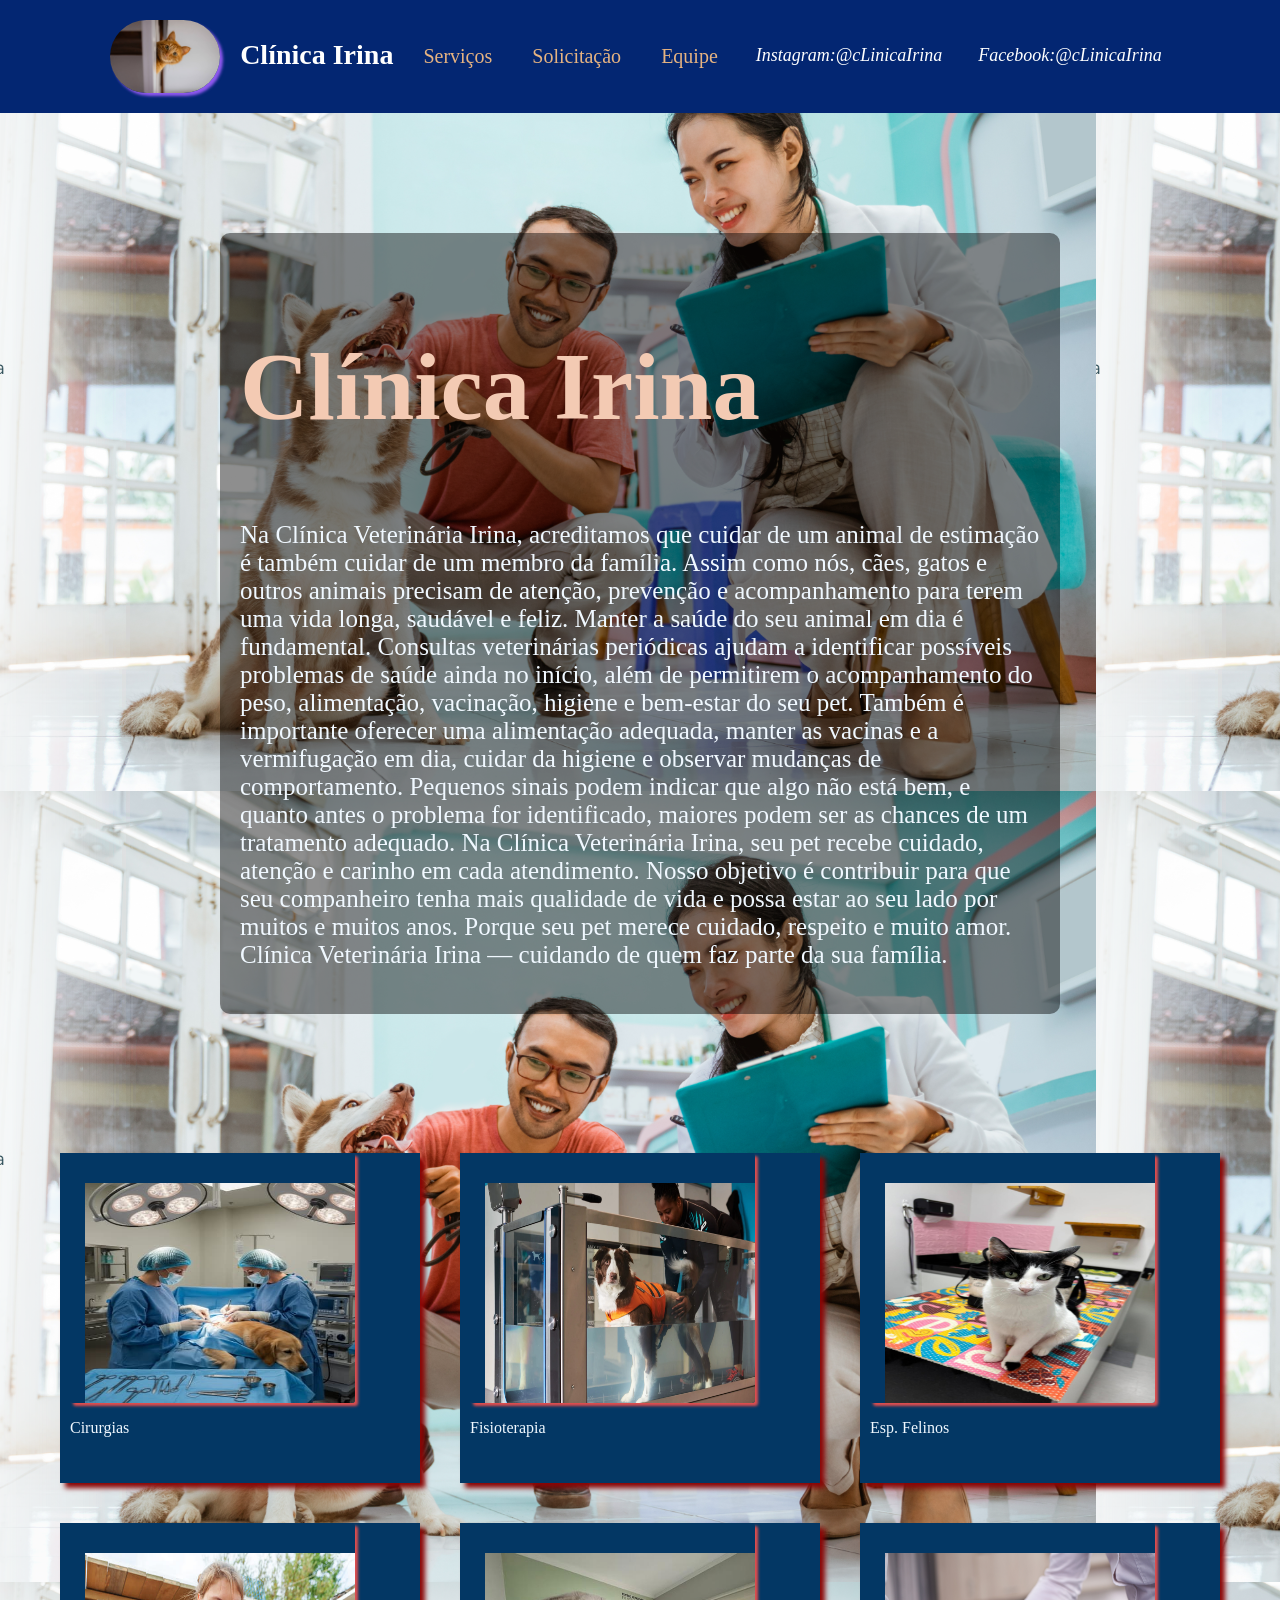
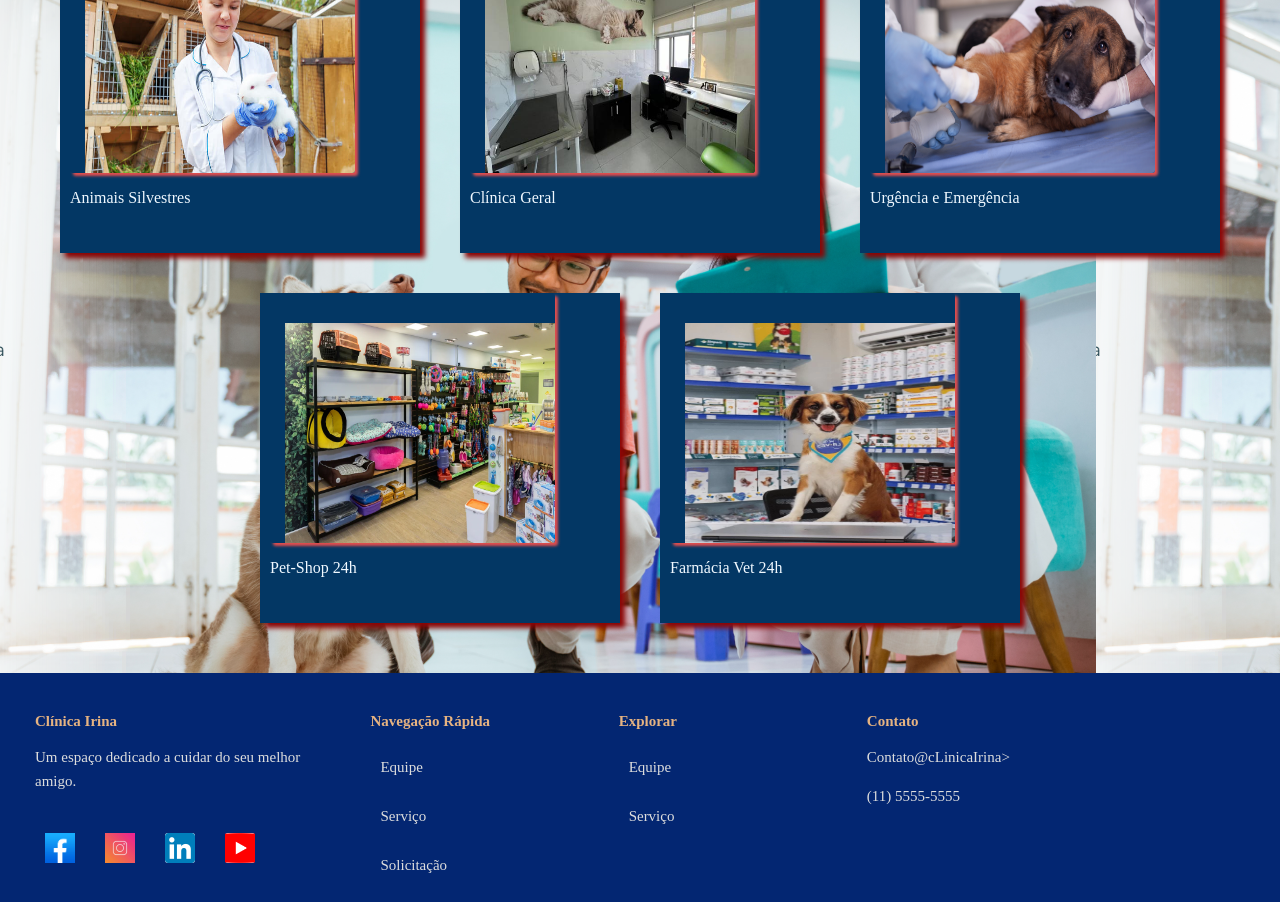
<file: index.html>
<!DOCTYPE html>
<html lang="pt-br">
<head>
    <meta charset="UTF-8">
    <meta name="viewport" content="width=device-width, initial-scale=1.0">
    <title>Clínica Irina</title>
    <link rel="stylesheet" href="isis.css">
</head>
<body>
      <header>
        <img src="logo.png">
        <h1>Clínica Irina</h1>

        <a href="servico.html">Serviços</a>
        <a href="contato.html">Solicitação</a>
        <a href="equipe.html">Equipe</a>
        <i>Instagram:@cLinicaIrina</i>
        <i>Facebook:@cLinicaIrina</i>
    </header>
    <div class="crucius">
        <div class="divEscura">
        <h2>Clínica Irina</h2>
        <p>
            Na Clínica Veterinária Irina, acreditamos que cuidar de um animal de estimação é também cuidar de um membro da família. Assim como nós, cães, gatos e outros animais precisam de atenção,
             prevenção e acompanhamento para terem uma vida longa, saudável e feliz.

          Manter a saúde do seu animal em dia é fundamental. Consultas veterinárias periódicas ajudam a identificar possíveis problemas de saúde ainda no início, 
          além de permitirem o acompanhamento do peso, alimentação, vacinação, higiene e bem-estar do seu pet.

         Também é importante oferecer uma alimentação adequada, manter as vacinas e a vermifugação em dia, cuidar da higiene e observar mudanças de comportamento.
          Pequenos sinais podem indicar que algo não está bem, e quanto antes o problema for identificado, maiores podem ser as chances de um tratamento adequado.

Na Clínica Veterinária Irina, seu pet recebe cuidado, atenção e carinho em cada atendimento.
 Nosso objetivo é contribuir para que seu companheiro tenha mais qualidade de vida e possa estar ao seu lado por muitos e muitos anos.

Porque seu pet merece cuidado, respeito e muito amor.
Clínica Veterinária Irina — cuidando de quem faz parte da sua família.
        </p>
</div>
    </div> 
       <div class="alter" >
            <div class="susu">
                <img src="cir.png" alt="nana">
                <p class="texto-pequeno">Cirurgias</p>
            </div>

              <div class="susu">
                <img src="fisio.png" alt="dudu">
                <p class="texto-pequeno">Fisioterapia</p>
            </div>

              <div class="susu">
                <img src="felin.png" alt="nano">
                <p class="texto-pequeno">Esp. Felinos</p>
            </div>

             <div class="susu">
                <img src="silve.png" alt="nano">
                <p class="texto-pequeno">Animais Silvestres</p>
            </div>

             <div class="susu">
                <img src="geral.png" alt="nano">
                <p class="texto-pequeno">Clínica Geral</p>
            </div>

             <div class="susu">
                <img src="urg.png" alt="nano">
                <p class="texto-pequeno">Urgência e Emergência</p>
            </div>

              <div class="susu">
                <img src="shop.png" alt="nano">
                <p class="texto-pequeno">Pet-Shop 24h</p>
            </div>

              <div class="susu">
                <img src="farmm.png" alt="nano">
                <p class="texto-pequeno">Farmácia Vet 24h</p>
            </div>
        </div>

    <footer>

    <div class="footer-container">


        <!-- LOGO / DESCRIÇÃO -->

        <div class="footer-coluna">

            <h3>Clínica Irina</h3>

            <p>
                Um espaço dedicado a cuidar do seu melhor amigo.
            </p>


            <!-- REDES SOCIAIS -->

            <div class="redes">

                <a href="#">
                    <img src="face.png" alt="Facebook">
                </a>

                <a href="#">
                    <img src="insta.png" alt="Instagram">
                </a>

                <a href="#">
                    <img src="link.png" alt="Linkedin">
                </a>

                <a href="#">
                    <img src="you.png" alt="Youtube">
                </a>

            </div>

        </div>


        <!-- NAVEGAÇÃO -->

        <div class="footer-coluna">
           
            <h3>Navegação Rápida</h3>

            <a href="equipe.html">Equipe</a>

            <a href="servico.html">Serviço</a>

            <a href="contato.html">Solicitação</a>
        
         
        </div>


        <!-- EXPLORAR -->

        <div class="footer-coluna">

            <h3>Explorar</h3>

               <a href="equipe.html">Equipe</a>

            <a href="servico.html">Serviço</a>

            


            
        </div>


        <!-- CONTATO -->

        <div class="footer-coluna">

            <h3>Contato</h3>

            <p>Contato@cLinicaIrina>

            <p>(11) 5555-5555</p>

        </div>

    </div>
</footer>
</body>
</html>
</file>
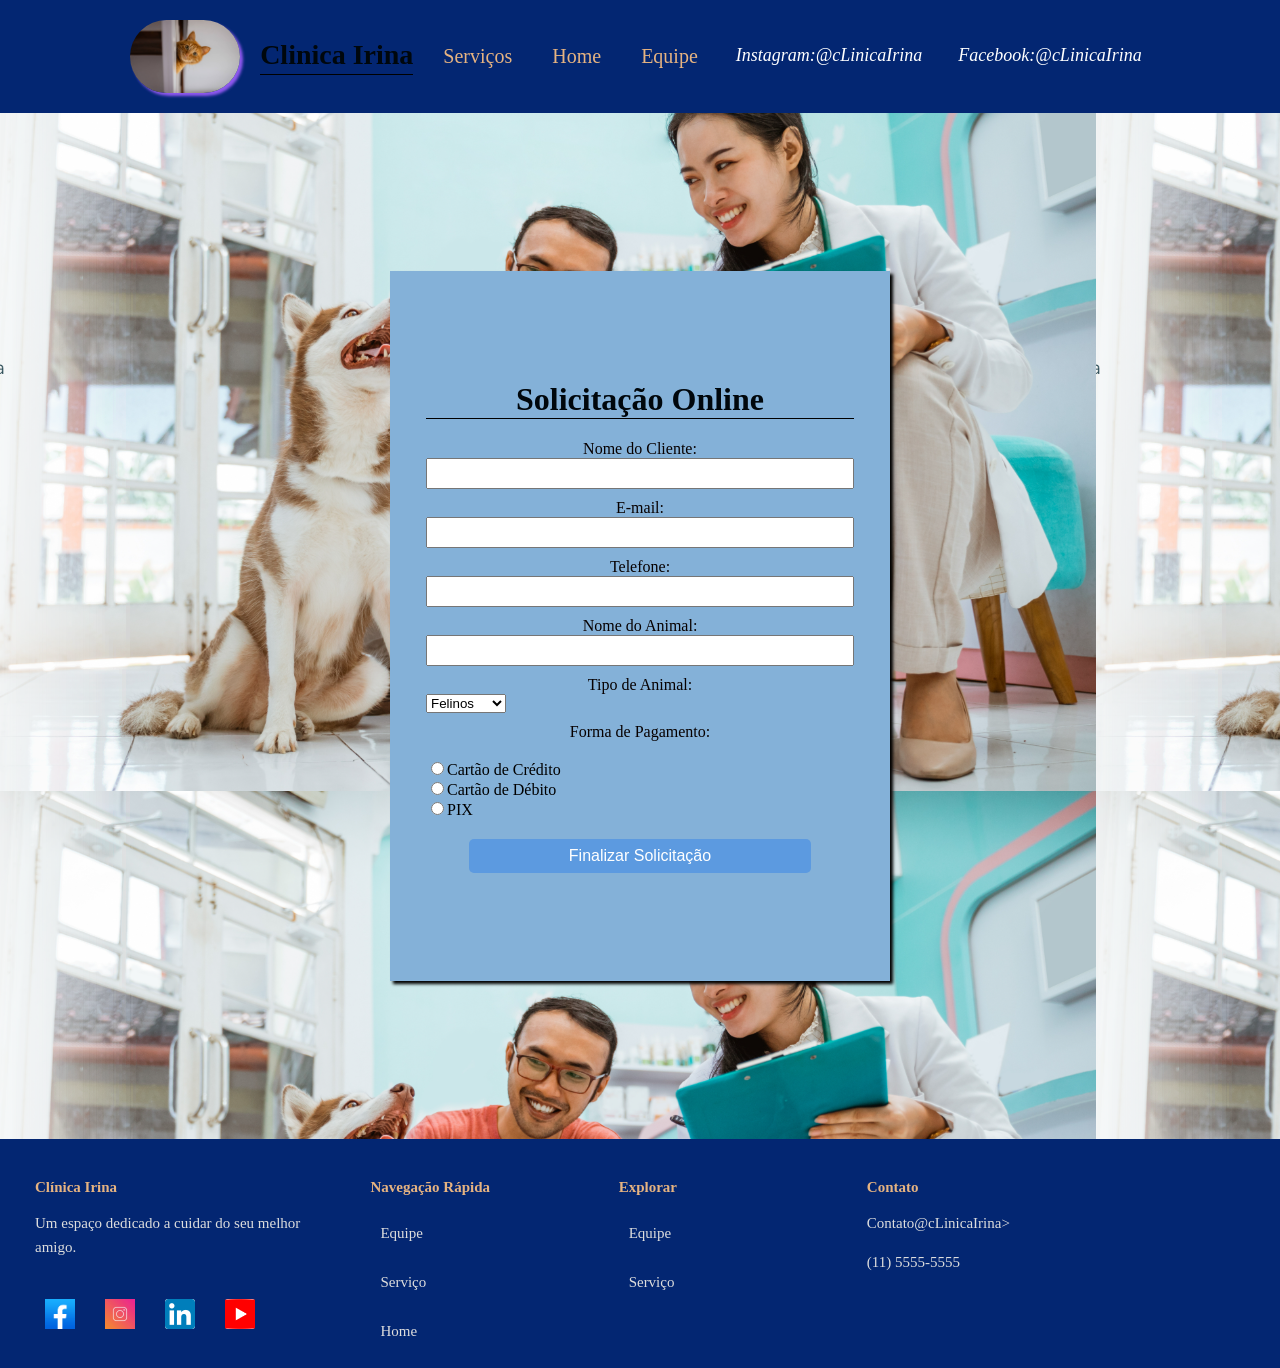
<file: contato.html>
<!DOCTYPE html>
<html lang="pt-br">
<head>
    <meta charset="UTF-8">
    <meta name="viewport" content="width=device-width, initial-scale=1.0">
    <title>Clínica Irina</title>
    <link rel="stylesheet" href="irina.css">
</head>
<body>
      <header>
        <img src="logo.png">
        <h1>Clinica Irina</h1>

        <a href="servico.html">Serviços</a>
        <a href="index.html">Home</a>
        <a href="equipe.html">Equipe</a>
        <i>Instagram:@cLinicaIrina</i>
        <i>Facebook:@cLinicaIrina</i>
    </header>
 <div class="container">
    <div class="formulario">
     <form>
        <h1>Solicitação Online</h1>
    <label for="nome">Nome do Cliente: </label>
    <input type="nome" id="nome" name="nome" placeholder=""><br>
    <label for="email">E-mail:</label>
    <input type="text" name="email" id="email"><br>
     <label for="telef">Telefone:</label>
    <input type="text" name="telef" id="telef"><br>
      <label for="ani">Nome do Animal: </label>
    <input type="nome" id="ani" name="ani" placeholder=""><br>
    <label for="produto">Tipo de Animal: </label>
    <select name="animal" id="animal"> 
        <option value="F">Felinos</option>
        <option value="C">Cães</option>
        <option value="S">Silvestres</option>
    </select>
    <br>
    <label for="pagamento">Forma de Pagamento: </label><br>
    <input type="radio" id="pagamento" name="pagamento" value="cartao de credito">Cartão de Crédito<br>
    <input  type="radio" id="pagamento" name="pagamento" value="cartao de debito">Cartão de Débito<br>
    <input type="radio" id="pagamento" name="pagamento" value="pix">PIX
    <br>
    
      <button onclick="finalizarpedido">Finalizar Solicitação</button>
      </form>
</div>
</div>
        <footer>

    <div class="footer-container">


        <!-- LOGO / DESCRIÇÃO -->

        <div class="footer-coluna">

            <h3>Clínica Irina</h3>

            <p>
                Um espaço dedicado a cuidar do seu melhor amigo.
            </p>


            <!-- REDES SOCIAIS -->

            <div class="redes">

                <a href="#">
                    <img src="face.png" alt="Facebook">
                </a>

                <a href="#">
                    <img src="insta.png" alt="Instagram">
                </a>

                <a href="#">
                    <img src="link.png" alt="Linkedin">
                </a>

                <a href="#">
                    <img src="you.png" alt="Youtube">
                </a>

            </div>

        </div>


        <!-- NAVEGAÇÃO -->

        <div class="footer-coluna">
           
            <h3>Navegação Rápida</h3>

            <a href="equipe.html">Equipe</a>

            <a href="servico.html">Serviço</a>

            <a href="index.html">Home</a>
        
         
        </div>


        <!-- EXPLORAR -->

        <div class="footer-coluna">

            <h3>Explorar</h3>

               <a href="equipe.html">Equipe</a>

            <a href="servico.html">Serviço</a>

            


            
        </div>


        <!-- CONTATO -->

        <div class="footer-coluna">

            <h3>Contato</h3>

            <p>Contato@cLinicaIrina>

            <p>(11) 5555-5555</p>

        </div>

    </div>
</footer>
</body>
</html>
</file>
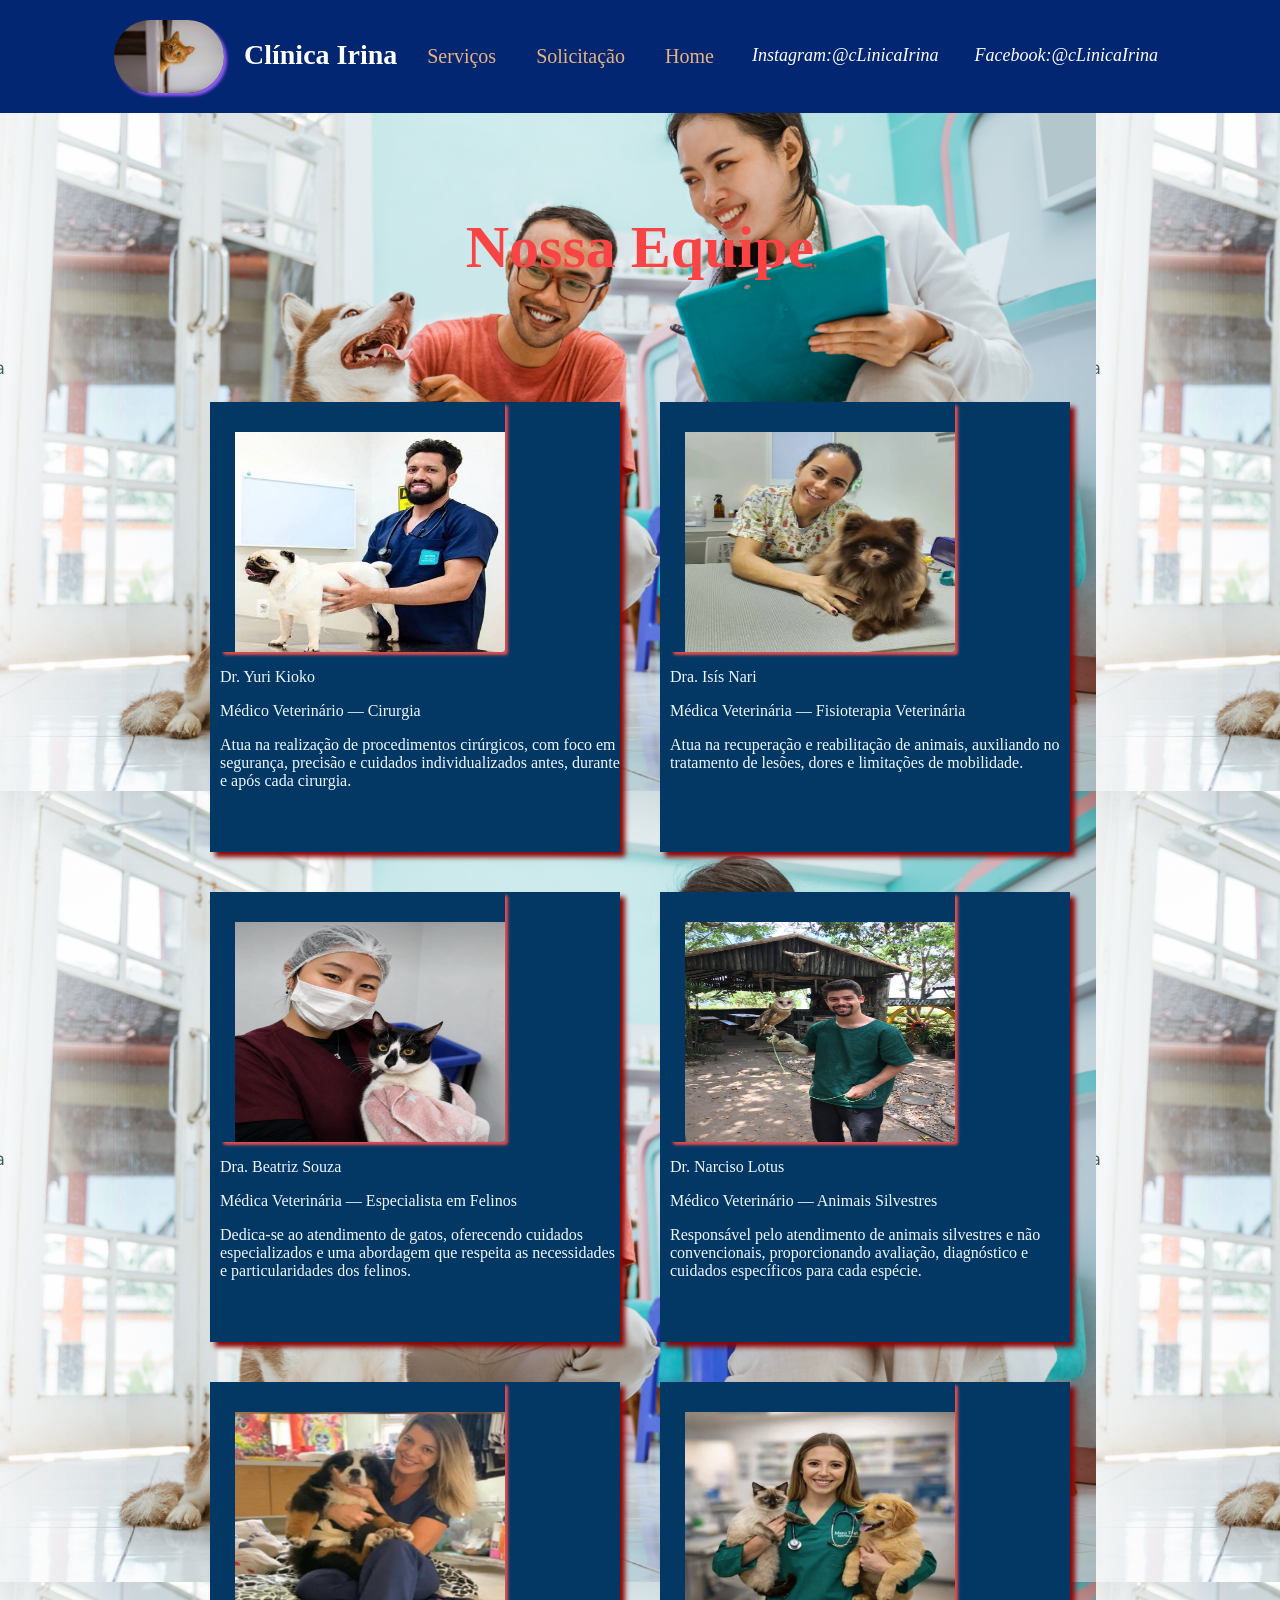
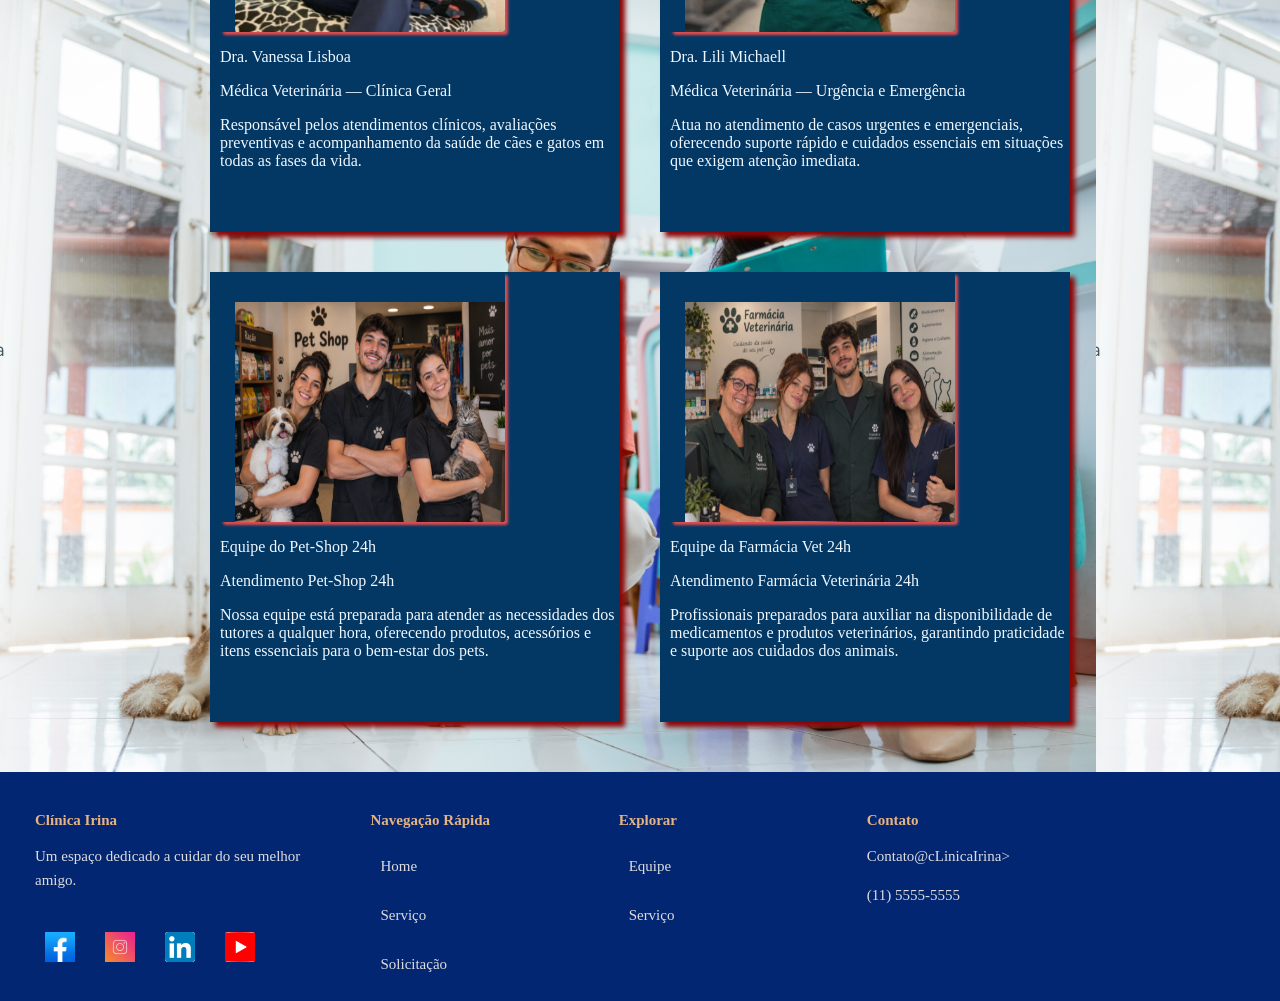
<file: equipe.html>
<!DOCTYPE html>
<html lang="pt-br">
<head>
    <meta charset="UTF-8">
    <meta name="viewport" content="width=device-width, initial-scale=1.0">
    <title>Clínica Irina</title>
    <link rel="stylesheet" href="callis.css">
</head>
<body>
     <header>
        <img src="logo.png">
        <h1>Clínica Irina</h1>

        <a href="servico.html">Serviços</a>
        <a href="contato.html">Solicitação</a>
        <a href="index.html">Home</a>
        <i>Instagram:@cLinicaIrina</i>
        <i>Facebook:@cLinicaIrina</i>
    </header>

<h2> Nossa Equipe</h2>
     <div class="alter" >
            <div class="susu">
                <img src="cirdoc.png" alt="nana">
                <p>Dr. Yuri Kioko</p>
                 <p>Médico Veterinário — Cirurgia </p>
                <p>Atua na realização de procedimentos cirúrgicos, com foco em segurança, precisão e cuidados individualizados antes,
                     durante e após cada cirurgia.</p>
            </div>

              <div class="susu">
                <img src="fisiodoc.png" alt="dudu">
                <p>Dra. Isís Nari</p>
                 <p>Médica Veterinária — Fisioterapia Veterinária </p>
                <p>Atua na recuperação e reabilitação de animais, auxiliando no tratamento de lesões, dores e limitações de mobilidade.</p>
            </div>

              <div class="susu">
                <img src="felidoc.png" alt="nano">
                <p>Dra. Beatriz Souza</p>
                 <p> Médica Veterinária — Especialista em Felinos</p>
                 <p>Dedica-se ao atendimento de gatos, oferecendo cuidados especializados e uma abordagem que respeita as necessidades e particularidades dos felinos. </p>
            </div>

             <div class="susu">
                <img src="silvedocc.png" alt="nano">
                <p>Dr. Narciso Lotus</p>
                <p>Médico Veterinário — Animais Silvestres</p>
                <p>Responsável pelo atendimento de animais silvestres e não convencionais, proporcionando avaliação, diagnóstico e cuidados específicos para cada espécie.</p>
            </div>

             <div class="susu">
                <img src="clicgdoc.png" alt="nano">
                <p>Dra. Vanessa Lisboa </p>
                <p>Médica Veterinária — Clínica Geral</p>
                <p>Responsável pelos atendimentos clínicos, avaliações preventivas e acompanhamento da saúde de cães e gatos em todas as fases da vida.</p>
            </div>

             <div class="susu">
                <img src="urgdoc.png" alt="nano">
                <p>Dra. Lili Michaell</p>
                 <p>Médica Veterinária — Urgência e Emergência</p>
                <p>Atua no atendimento de casos urgentes e emergenciais, oferecendo suporte rápido e cuidados essenciais em situações que exigem atenção imediata.</p>
            </div>

              <div class="susu">
                <img src="equipetdoc.png" alt="nano">
                <p>Equipe do Pet-Shop 24h</p>
                 <p>Atendimento Pet-Shop 24h</p>
                <p>Nossa equipe está preparada para atender as necessidades dos tutores a qualquer hora, oferecendo produtos, acessórios e itens essenciais para o bem-estar dos pets.</p>
            </div>

              <div class="susu">
                <img src="equifarm.png" alt="nano">
                <p>Equipe da Farmácia Vet 24h</p>
                 <p>Atendimento Farmácia Veterinária 24h</p>
                <p>Profissionais preparados para auxiliar na disponibilidade de medicamentos e produtos veterinários, garantindo praticidade e suporte aos cuidados dos animais.


</p>
            </div>
        </div>


      <footer>

    <div class="footer-container">


        <!-- LOGO / DESCRIÇÃO -->

        <div class="footer-coluna">

            <h3>Clínica Irina</h3>

            <p>
                Um espaço dedicado a cuidar do seu melhor amigo.
            </p>


            <!-- REDES SOCIAIS -->

            <div class="redes">

                <a href="#">
                    <img src="face.png" alt="Facebook">
                </a>

                <a href="#">
                    <img src="insta.png" alt="Instagram">
                </a>

                <a href="#">
                    <img src="link.png" alt="Linkedin">
                </a>

                <a href="#">
                    <img src="you.png" alt="Youtube">
                </a>

            </div>

        </div>


        <!-- NAVEGAÇÃO -->

        <div class="footer-coluna">
           
            <h3>Navegação Rápida</h3>

            <a href="index.html">Home</a>

            <a href="servico.html">Serviço</a>

            <a href="contato.html">Solicitação</a>
        
         
        </div>


        <!-- EXPLORAR -->

        <div class="footer-coluna">

            <h3>Explorar</h3>

               <a href="equipe.html">Equipe</a>

            <a href="servico.html">Serviço</a>

            


            
        </div>


        <!-- CONTATO -->

        <div class="footer-coluna">

            <h3>Contato</h3>

            <p>Contato@cLinicaIrina>

            <p>(11) 5555-5555</p>

        </div>

    </div>
</footer>
</body>
</html>
</file>
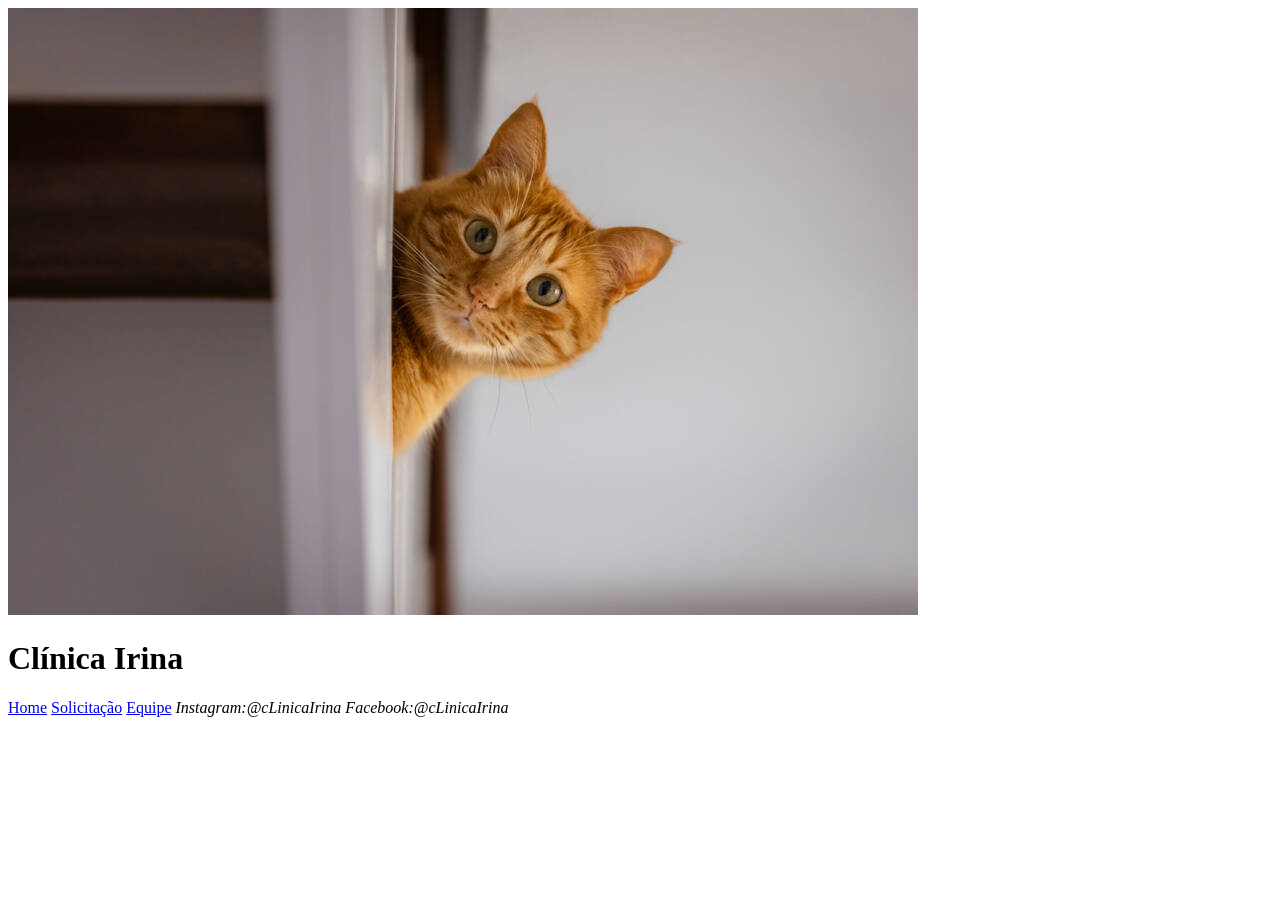
<file: servico.html>
<!DOCTYPE html>
<html lang="pt-br">
<head>
    <meta charset="UTF-8">
    <meta name="viewport" content="width=device-width, initial-scale=1.0">
    <title>Clínica Irina</title>
</head>
<body>
     <header>
        <img src="logo.png">
        <h1>Clínica Irina</h1>

        <a href="index.html">Home</a>
        <a href="contato.html">Solicitação</a>
        <a href="equipe.html">Equipe</a>
        <i>Instagram:@cLinicaIrina</i>
        <i>Facebook:@cLinicaIrina</i>
    </header>
</body>
</html>
</file>
<file: isis.css>
body{
    background-image: url("fundo.png");
    margin: 0;
     display: flex;
    flex-direction: column;
    gap: 50px; 
}
header {
    background-color: #032672; 
    color: #ffffff; 
    padding: 20px 10px; 
    font-size: 14px;  
    display: flex;
    justify-content: center;
    gap: 20px;
}

 a {
    color: #e6b381; 
    text-decoration: none;
    margin: 0 10px;
    margin-top: 25px;
    font-size: 20px;
   
}

 a:hover {
    text-decoration: none;
}


 header img{

  width: 110px;   
  height: auto;  
  border-radius: 40px;
  box-shadow:3px 3px 3px rgb(144, 89, 240); 
}

 i {
    margin: 0 8px;
    font-size: 18px;
    cursor: pointer;
    margin-top: 25px;
   

}
.crucius{
     display: flex;
    flex-direction: column;
    justify-content: center;
    align-items: center;
    height: 100vh;
  padding: 10px;
   
}
h2{
   font-family: Cambria, Cochin, Georgia, Times, 'Times New Roman', serif;
    font-size: 95px;
    color: rgb(243, 202, 179);
   
}
 .crucius p{
  font-family: Cambria, Cochin, Georgia, Times, 'Times New Roman', serif;
    font-size: 25px;
   width: 800px;
   color: aliceblue;   
 }
 .divEscura{
    background-color: rgba(0, 0, 0, 0.445);
    padding: 20px;
    border-radius: 10px;

}

.alter{
    display: flex;
    justify-content: center;
    gap: 40px;
    flex-wrap: wrap;
    margin-top: 20px;
}
.susu{
      padding-left: 10px;
      background-color: rgb(3, 55, 100);
    width: 350px;
    height: 330px;
    box-shadow: 5px 5px 5px rgb(139, 5, 5);
    transition: 0.3s;
}
.susu img{
      width: 270px;
      height: 220px;
    border-radius: 3px;
    box-shadow: 3px 3px 3px rgb(226, 78, 78);
    display: flex;
    justify-content: center;
    padding-left: 15px;
    padding-top: 30px;
    
}
.susu p{
    color: aliceblue;
}
.susu:hover{
 background-color: rgb(5, 153, 104);
 transform: scale(1.05);

}

footer {
    background-color: #032672; 
    color: white;
    padding-right: 160px;
}


.footer-container {

    max-width: 1050px;

    margin: auto;

    padding: 25px;

    display: grid;

    grid-template-columns:
        1.4fr 1fr 1fr 1fr;

    gap: 30px;
}


.footer-coluna h3 {

   color: #e6b381; 

    font-size: 15px;

    margin-bottom: 12px;
}


.footer-coluna p,
.footer-coluna a {

    color: #ddd;

    font-size: 15px;

    line-height: 1.6;
}


.footer-coluna a {

    display: block;

    text-decoration: none;

    transition: 0.3s;
}


.footer-coluna a:hover {

    color: #1035b1;

    transform: translateX(4px);
}


/* REDES SOCIAIS */

.redes {

    display: flex;

    gap: 10px;

    margin-top: 12px;
}


.redes a {

    width: 30px;

    height: 30px;

    display: flex;

    align-items: center;

    justify-content: center;

    background-color: white;

    color: #0b4c55;

    border-radius: 3px;

    transition: 0.3s;
}


.redes a:hover {

    background-color: #588af7;

    transform: translateY(-4px);
}

.redes img{
    width: 100%;
    height: 100%;
    object-fit: cover;
}
</file>
<file: irina.css>
body{
    background-image: url("fundo.png");
    margin: 0;
     display: flex;
    flex-direction: column;
    gap: 50px; 
   
   
}



.container{
    display: flex;
    gap: 20px;
    justify-content: center;
    align-items: center;
    padding: 100px;

}
button{
    width: 80%;
    padding: 8px;
    background-color: rgb(92, 154, 224);
    color: white;
    border: none;
    border-radius: 5px;
    font-size: 16px;
    cursor: pointer;
    text-align: center;
    display: block;
    margin: 20px auto;
}
button:hover{
    background-color: rgb(71, 231, 105);
}
label{
    display: block;
    text-align: center;
    margin-top: 10px;
    color: rgb(7, 0, 0);
}
.formulario{
     display: flex;
    gap: 20px;
    justify-content: center;
    align-items: center;
    padding: 100px;
     background-color: rgb(132, 177, 216); 
    width: 300px;
    height: 510px;
    box-shadow: 3px 3px 3px black;
    margin: 8px;

    
}
h1{
    color: rgb(0, 7, 12);
    text-align: center;
     border-bottom: 1px solid black;
}
input[name="nome"]{
    width: 420px;
    height: 25px;
}
input[name="email"]{
    width: 420px;
    height: 25px;
}

input[name="telef"]{
    width: 420px;
    height: 25px;
}

input[name="ani"]{
    width: 420px;
    height: 25px;
}


header {
    background-color: #032672; 
    color: #ffffff; 
    padding: 20px 10px; 
    font-size: 14px;  
    display: flex;
    justify-content: center;
    gap: 20px;
}

 a {
    color: #e6b381; 
    text-decoration: none;
    margin: 0 10px;
    margin-top: 25px;
    font-size: 20px;
   
}

 a:hover {
    text-decoration: none;
}


 header img{

  width: 110px;   
  height: auto;  
  border-radius: 40px;
  box-shadow:3px 3px 3px rgb(144, 89, 240); 
}

 i {
    margin: 0 8px;
    font-size: 18px;
    cursor: pointer;
    margin-top: 25px;
   

}

footer {
    background-color: #032672; 
    color: white;
    padding-right: 160px;
}


.footer-container {

    max-width: 1050px;

    margin: auto;

    padding: 25px;

    display: grid;

    grid-template-columns:
        1.4fr 1fr 1fr 1fr;

    gap: 30px;
}


.footer-coluna h3 {

   color: #e6b381; 

    font-size: 15px;

    margin-bottom: 12px;
}


.footer-coluna p,
.footer-coluna a {

    color: #ddd;

    font-size: 15px;

    line-height: 1.6;
}


.footer-coluna a {

    display: block;

    text-decoration: none;

    transition: 0.3s;
}


.footer-coluna a:hover {

    color: #1035b1;

    transform: translateX(4px);
}


/* REDES SOCIAIS */

.redes {

    display: flex;

    gap: 10px;

    margin-top: 12px;
}


.redes a {

    width: 30px;

    height: 30px;

    display: flex;

    align-items: center;

    justify-content: center;

    background-color: white;

    color: #0b4c55;

    border-radius: 3px;

    transition: 0.3s;
}


.redes a:hover {

    background-color: #588af7;

    transform: translateY(-4px);
}

.redes img{
    width: 100%;
    height: 100%;
    object-fit: cover;
}
</file>
<file: callis.css>
body{
    background-image: url("fundo.png");
    margin: 0;
     display: flex;
    flex-direction: column;
    gap: 50px; 
}
header {
    background-color: #032672; 
    color: #ffffff; 
    padding: 20px 10px; 
    font-size: 14px;  
    display: flex;
    justify-content: center;
    gap: 20px;
}

 a {
    color: #e6b381; 
    text-decoration: none;
    margin: 0 10px;
    margin-top: 25px;
    font-size: 20px;
   
}

 a:hover {
    text-decoration: none;
}


 header img{

  width: 110px;   
  height: auto;  
  border-radius: 40px;
  box-shadow:3px 3px 3px rgb(144, 89, 240); 
}

 i {
    margin: 0 8px;
    font-size: 18px;
    cursor: pointer;
    margin-top: 25px;
   

}
h2{
    display: flex;
    justify-content: center;
    align-items: center;
    color: #f84444;
    font-size: 60px;
}
.alter{
    display: flex;
    justify-content: center;
    gap: 40px;
    flex-wrap: wrap;
    margin-top: 20px;
}
.susu{
      padding-left: 10px;
      background-color: rgb(3, 55, 100);
    width: 400px;
    height: 450px;
    box-shadow: 5px 5px 5px rgb(139, 5, 5);
    transition: 0.3s;
}
.susu img{
      width: 270px;
      height: 220px;
    border-radius: 3px;
    box-shadow: 3px 3px 3px rgb(226, 78, 78);
    display: flex;
    justify-content: center;
    padding-left: 15px;
    padding-top: 30px;
    
}
.susu p{
    color: aliceblue;
}
.susu:hover{
 background-color: rgb(5, 153, 104);
 transform: scale(1.05);

}

footer {
    background-color: #032672; 
    color: white;
    padding-right: 160px;
}


.footer-container {

    max-width: 1050px;

    margin: auto;

    padding: 25px;

    display: grid;

    grid-template-columns:
        1.4fr 1fr 1fr 1fr;

    gap: 30px;
}


.footer-coluna h3 {

   color: #e6b381; 

    font-size: 15px;

    margin-bottom: 12px;
}


.footer-coluna p,
.footer-coluna a {

    color: #ddd;

    font-size: 15px;

    line-height: 1.6;
}


.footer-coluna a {

    display: block;

    text-decoration: none;

    transition: 0.3s;
}


.footer-coluna a:hover {

    color: #1035b1;

    transform: translateX(4px);
}


/* REDES SOCIAIS */

.redes {

    display: flex;

    gap: 10px;

    margin-top: 12px;
}


.redes a {

    width: 30px;

    height: 30px;

    display: flex;

    align-items: center;

    justify-content: center;

    background-color: white;

    color: #0b4c55;

    border-radius: 3px;

    transition: 0.3s;
}


.redes a:hover {

    background-color: #588af7;

    transform: translateY(-4px);
}

.redes img{
    width: 100%;
    height: 100%;
    object-fit: cover;
}
</file>
